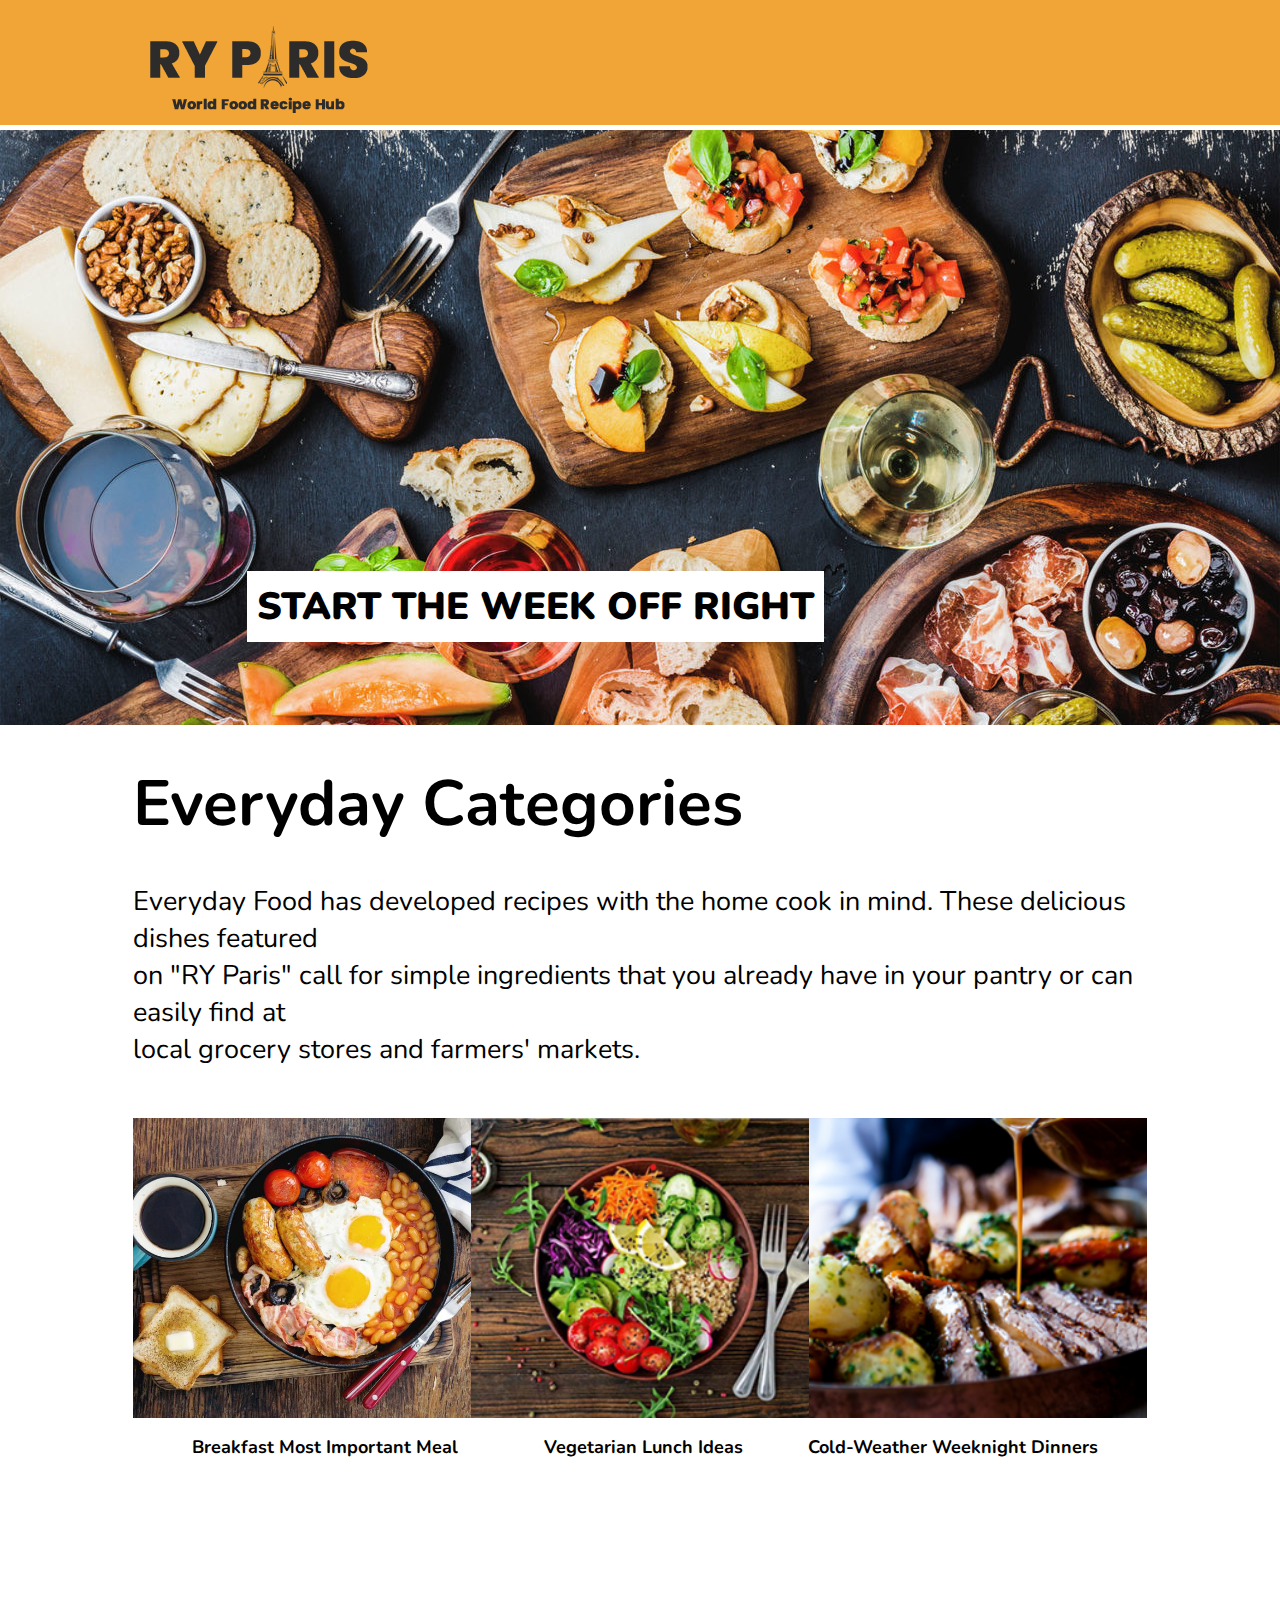
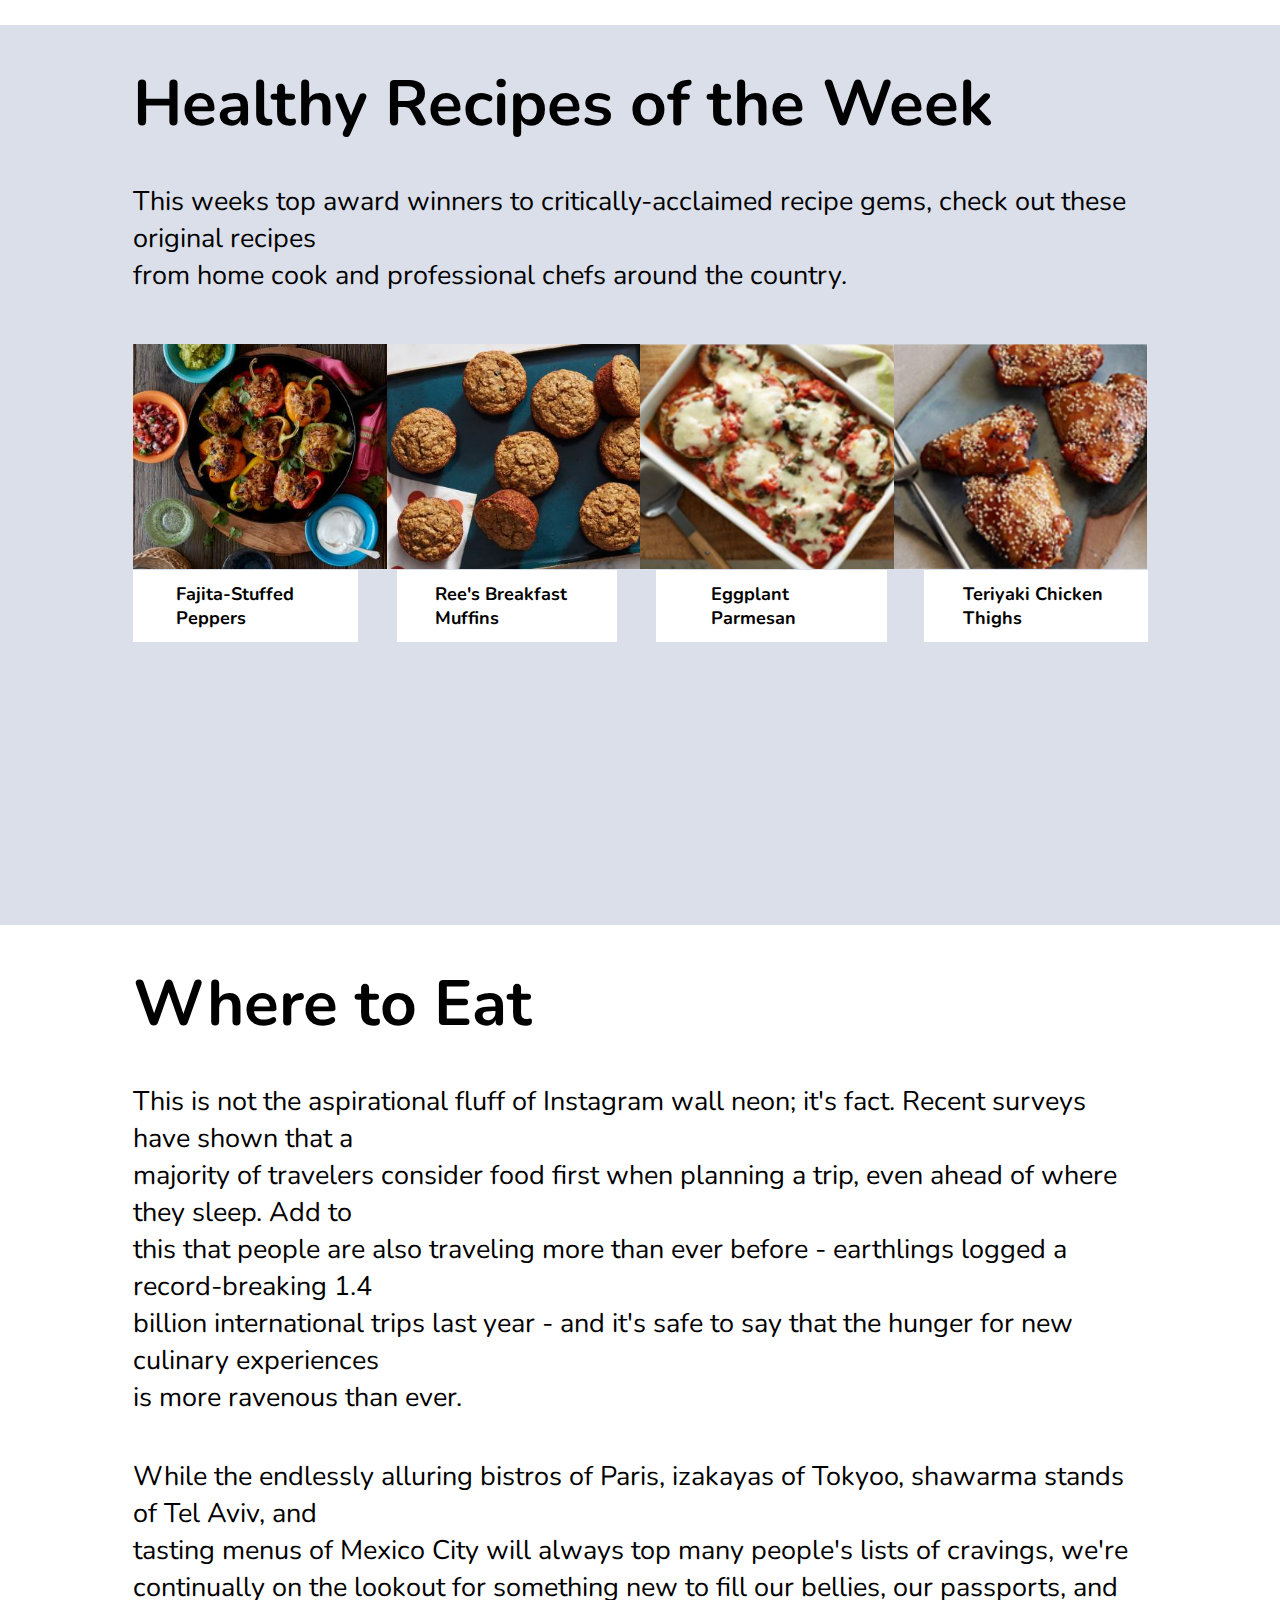
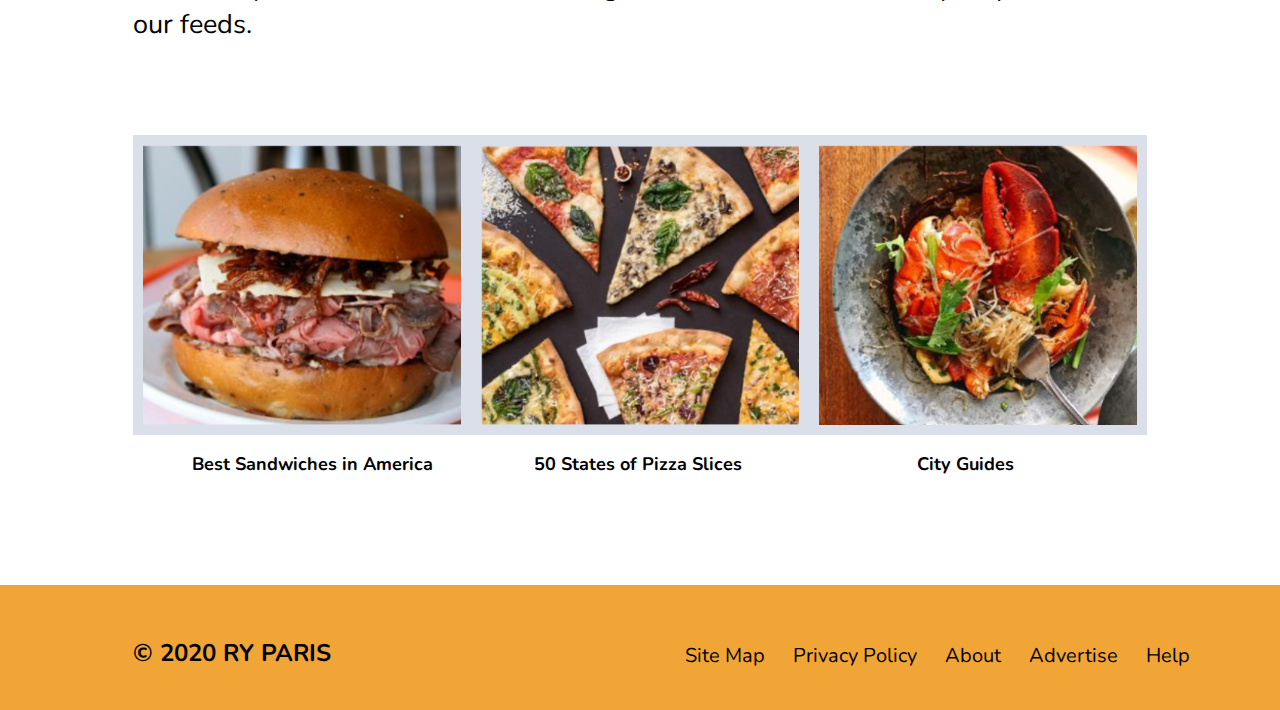
<file: index.html>
<!DOCTYPE html>
<html lang="en">
<head>
    <meta charset="UTF-8">
    <meta name="viewport" content="width=device-width, initial-scale=1.0">
    <link rel="preconnect" href="https://fonts.googleapis.com">
<link rel="preconnect" href="https://fonts.gstatic.com" crossorigin>
<link href="https://fonts.googleapis.com/css2?family=Nunito:ital,wght@0,200..1000;1,200..1000&display=swap" rel="stylesheet">
    <title>RY Pairs</title>
    <link rel="stylesheet" href="css/style.css">
</head>
<body>
    <header>
        <img class="parisLogo" src="images/ryparis-logo.png">
        <nav>
            <ul>
                <li><a href="recipe.html">Popular Recipes</a></li>
                <li><a href="#">What's New</a></li>
                <li><a href="#">Categories</a></li>
                <li><a href="#">Meal Ideas</a></li>
            </ul>
        </nav>
    </header>
    <div class="frontPage">
        <h2 class="start">START THE WEEK OFF RIGHT </h2>
    </div>
    <div class="everydayMeals">
        <h3 class="cate">Everyday Categories</h3>
        <p class="homeCook">Everyday Food has developed recipes with the home cook in mind. These delicious dishes featured <br> on "RY Paris" call for simple ingredients that you already have in your pantry or can easily find at <br> local grocery stores and farmers' markets.</p>
        <div class="every-Cont">
            <div class="importantMeal">
            </div>
            <div class="veggie">
            </div>
            <div class="weeknight">   
            </div>
        </div>
        <div class="text-Cont">
            <h6>Breakfast Most Important Meal</h6>
            <h6 class="veg">Vegetarian Lunch Ideas</h6>
            <h6 class="week">Cold-Weather Weeknight Dinners</h6>
        </div>
    </div>
    <div class="healthy">
        <h3 class="cate">Healthy Recipes of the Week</h3>
        <p class="homeCook">This weeks top award winners to critically-acclaimed recipe gems, check out these original recipes <br> from home cook and professional chefs around the country.</p>
        <div class="every-Cont">
            <div class="healthyRecipes" id="stuffedPeppers">
            </div>
            <div class="healthyRecipes" id="muffin">
            </div>
            <div class="healthyRecipes" id="eggplant">   
            </div>
            <div class="healthyRecipes" id="chickenThighs">   
            </div>
        </div>
        <div class="text-Cont" id="recipe-Cont">
            <h6 id="whitePep">Fajita-Stuffed Peppers</h6>
            <h6 id="whiteMuf">Ree's Breakfast Muffins</h6>
            <h6 id="whiteEgg">Eggplant Parmesan</h6>
            <h6 id="whiteChi">Teriyaki Chicken Thighs</h6>
        </div>
    </div>
    <div class="international">
        <h3 class="cate">Where to Eat</h3>
        <p class="homeCook">This is not the aspirational fluff of Instagram wall neon; it's fact. Recent surveys have shown that a <br> majority of travelers consider food first when planning a trip, even ahead of where they sleep. Add to <br> this that people are also traveling more than ever before - earthlings logged a record-breaking 1.4 <br> billion international trips last year - and it's safe to say that the hunger for new culinary experiences <br> is more ravenous than ever.</p>
        <p class="homeCook" id="worldMenus">While the endlessly alluring bistros of Paris, izakayas of Tokyoo, shawarma stands of Tel Aviv, and <br> tasting menus of Mexico City will always top many people's lists of cravings, we're continually on the lookout for something new to fill our bellies, our passports, and our feeds.</p>
        <div class="every-Cont">
            <div class="worldFoods" id="pork">
            </div>
            <div class="worldFoods" id="pizza">
            </div>
            <div class="worldFoods" id="lobster">   
            </div>
        </div>
        <div class="text-Cont">
                <h6>Best Sandwiches in America</h6>
                <h6 class="centerText">50 States of Pizza Slices</h6>
                <h6 class="centerText">City Guides</h6>
            </div>
    </div>
    <footer>
        <h5 class="copyright">© 2020 RY PARIS</h5>
        <nav>
            <ul>
                <li><a href="#">Site Map</a></li>
                <li><a href="#">Privacy Policy</a></li>
                <li><a href="#">About</a></li>
                <li><a href="#">Advertise</a></li>
                <li><a href="#">Help</a></li>
            </ul>
        </nav>
    </footer>
</body>
</html>
</file>
<file: css/style.css>
* {
    margin:0;
    box-sizing: border-box;
    font-family: "Nunito", sans-serif;
    
}
header {
    width:100%;
    height:125px;
    background-color: #f1a536;

}
header nav ul {
    float:right;
    padding: 52px 64px;
}
header nav ul li {
    display: inline;
    padding: 3px 20px;
}
header nav ul li a {
    font-size: 28px;
    text-decoration: none;
    color: black;
} 
.parisLogo {
    display: inline;
    float: left;
    padding: 21px 133px;
}

.frontPage {
    width: 100%;
    height:600px;
    background-image: url("../images/hero-image.jpg");
    background-size: cover;
    background-position: top;
    position: relative;
    border-top: 5px white solid;
}
.start {
    position: absolute;
    bottom: 83px;
    right: 456px;
    font-size: 38px;
    background-color: white;
    padding: 10px 10px;
    font-weight: 1000;
}
.everydayMeals {
    width:100%;
    height:100vh;
}
.cate {
    font-size:64px;
    padding: 35px 133px;
}
.homeCook {
    font-size: 27px;
    padding: 0px 133px;
}
.every-Cont {
    display:flex;
    justify-content: space-between;
    align-items: center;
    padding: 50px 133px;
}
.importantMeal {
    width:350px;
    height:300px;
    background-image: url("../images/breakfast-ideas.jpg");
    background-size: cover;
    background-position: center;
}
.veggie {
    width:350px;
    height:300px;
    background-image: url("../images/veggie.png");
    background-size: cover;
    background-position: center;
}
.weeknight {
    width:350px;
    height:300px;
    background-image: url("../images/weeknight.png");
    background-size: cover;
    background-position: center;
}
.text-Cont {
    display:flex;
    justify-content: space-between;
    align-items: center;
    position: relative;
    font-size:27px;
    top: -33px;
    padding: 0 192px;
}
.veg {
    position: relative;
    left: 15px;
}
.week {
    position: relative;
    left: 10px;
}
.healthy {
    width: 100%;
    height: 100vh;
    background-color: #dadfea;
}
.healthyRecipes {
    width:275px;
    height:225px;
    background-size: cover;
}
#stuffedPeppers {
    background-image: url("../images/fajita-peppers.jpeg");
}
#muffin {
    background-image: url("../images/muffins.jpeg");
}
#eggplant {
    background-image: url("../images/eggplant.png");
}
#chickenThighs {
    background-image: url("../images/chickenThigh.png");
}
#recipe-Cont {
    padding: 0 190px;
}
#whitePep {
    background-color: white;
    padding: 12px 43px;
    position: relative;
    left: -57px;
    top: -16px;
}
#whiteMuf {
    background-color: white;
    padding: 12px 38px;
    position: relative;
    left: -18px;
    top: -16px;
}
#whiteEgg {
    background-color: white;
    padding: 12px 55px;
    position: relative;
    left: 21px;
    top: -16px;
}
#whiteChi {
    background-color: white;
    padding: 12px 39px;
    position: relative;
    left: 58px;
    top: -16px;
}
.international {
    width: 100%;
    height: 140vh;
}
#worldMenus {
    padding:42px 133px;
}
.worldFoods {
    width:375px;
    height:300px;
    background-size: cover;
    border: 10px #dadfea solid;
}
#pork {
    background-image: url("../images/pork.png");
}
#pizza {
    background-image: url("../images/pizza.png");
}
#lobster {
    background-image: url("../images/lobster.png");
}
.centerText {
    position: relative;
    left: -74px;
}
footer {
    width:100%;
    height:125px;
    background-color: #f1a536;
}
footer nav ul {
    float:right;
    position: relative;
    top: 57px;
    left: -78px;
}
footer nav ul li {
    display: inline;
    padding: 0px 12px;
}
footer nav ul li a {
    font-size: 20px;
    text-decoration: none;
    color: black;
} 
.copyright {
    font-size:24px;
    float: left;
    position: relative;
    top: 52px;
    left: 133px;
}
#recipePage {
    background-image: url("../images/bengal-burger.jpg");
    border: none;
}
.difficulty {
    width: 100%;
    height:300px;
    background-color: #dadfea;
}
.prep  ul {
    padding: 0px 81px;
}
.prep  ul li {
    display: inline;
    padding: 3px 66px;
    font-size: 26px;
    color: black;
}
.total  ul {
    padding: 23px 86px;
}
.total  ul li {
    display: inline;
    padding: 0px 59px;
    font-size: 26px;
    color: black;
}
.ben {
    width: 100%;
    height:360px;
}
.bengalBurger {
    text-align: center;
    font-weight: 900;
    font-size: 54px;
    position: relative;
    top: 60px;
}
.stars {
    text-align: center;
    font-size:  32px;
    position: relative;
    top: 76px;
    left: 42%;
    color:#a63223;
    display: inline;
}
.reviews {
    text-align: center;
    font-size:  18px;
    position: relative;
    top: 73px;
    left:44%;
    display: inline;

}
.download {
    text-align: center;
    font-size: 19px;
    position: relative;
    top: 133px;
    left: 406px;
    color: white;
    background-color: #a63223;
    border-radius: 43px;
    padding: 12px 29px;
    border: none;
}
.download:hover {
    background-color: #6d2117;
    cursor: pointer;
    transition: .5s;
}
#printer {
    text-align: center;
    font-size: 30px;
    position: relative;
    top: 140px;
    left: 432px;
    color: #bbbbbb;
    border-radius: 43px;
    padding: 9px 9px;
    border: 2px #bbbbbb solid;
}
#printer:hover {
    border:2px black solid;
    color:  black ;
    cursor: pointer;
    transition: .5s;
}
.awesome {
    width: 80%;
    height:305px;
    text-align: center;
    background-color: #eef0f4;
    position: relative;
    left: 10%;
}
.lackluster {
    font-size: 30px;
    font-weight: 800;
    color: #575656;
    position: relative;
    top: 53px;

}
.insturctions {
    width: 100%;
    height: 200vh;
    overflow: hidden;
}
#ing {
    position: relative;
    top: 70px;
    left: 148px;
    padding:10px;
}
.ingredients ul {
    position: relative;
    top: 88px;
    left: 148px;
    float:left;
}
.ingredients ul li {
    padding: 4px 0px;
    font-size:20px;
}
#mix {
    position: relative;
    top: 440px;
    left: -304px;
    padding: 10px;
    font-size: 34px;
}
#spice ul  {
    position: relative;
    top: 108px;
    left: 148px;

}
#spice {
    position: relative;
    top: 314px;
    left: -501px;
}
#direct {
    position:relative;
    top: -98px;
    left: -72px;
}

.directions ol {
    float:right;
    position: relative;
    top:-104px;
    left:-111px;
}
.directions ol li {
    padding: 23px 0px;
    font-size:20px;
}
.counter {
    font-weight: 800;
    font-size: 19px;
    position: relative;
    top: 21px;
    left: -5px;
}
.cookVid {
    position: relative;
    bottom: -365px;
    left: 47px;
    width: 645px;
    height: 525px;
}
</file>
